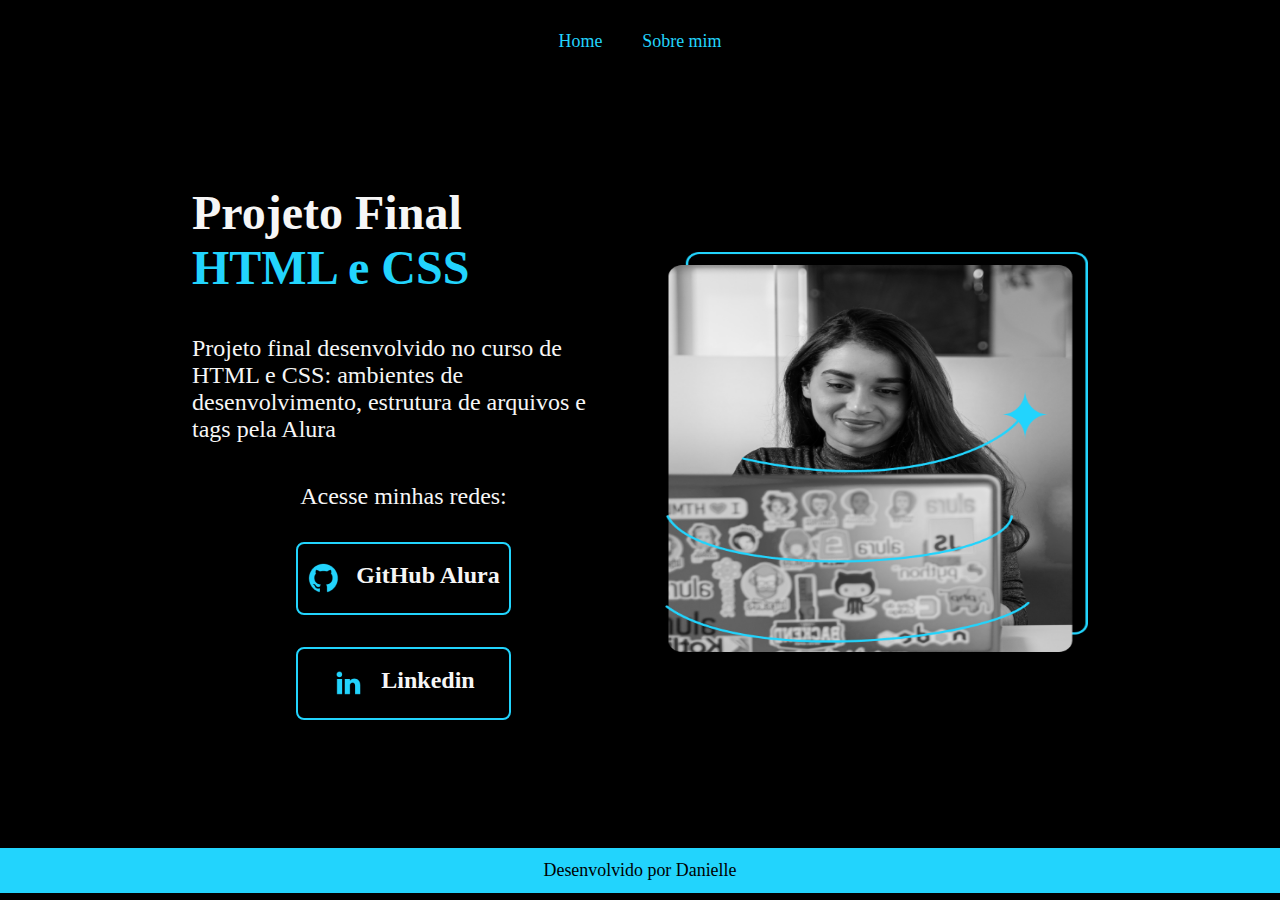
<file: index.html>
<!DOCTYPE html>
<html lang="pt-br">
<head>
    <meta charset="UTF-8">
    <meta name="viewport" content="width=device-width, initial-scale=1.0">
    <link rel="stylesheet" href="./styles/style.css">
    <title>Portfólio</title>
</head>
<body>
 <header class="cabecalho">
    <nav class="cabecalho__menu">
        <a href="index.html" class="cabecalho__menu__link">Home</a>
        <a href="about.html" class="cabecalho__menu__link">Sobre mim</a>
    </nav>
 </header>
 <main>
    <div class="texto">
    <h1>Projeto Final
        <strong >HTML e CSS</strong></h1>
    <p>Projeto final desenvolvido no curso de HTML e CSS: 
        ambientes de desenvolvimento, estrutura de arquivos e tags pela Alura</p>
        <div class="link">
            <h2 class="apresentacao__links__subtitulo">Acesse minhas redes:</h2>
            <a class="apresentacao__links__navegacao" href="https://github.com/alura-cursos"><img src="./img/github.png">GitHub Alura</a>
            <a class="apresentacao__links__navegacao" href="https://www.linkedin.com/in/daniellebonfim/"><img src="./img/linkedin.png">Linkedin</a>
        </div>
</div>
    <img class="imagem_principal" src="Imagem.png" alt="Foto da Joana Santos programando">
</main>
 <footer class="rodape">
    <p>Desenvolvido por Danielle</p>
 </footer>
</body>
</html>
</file>
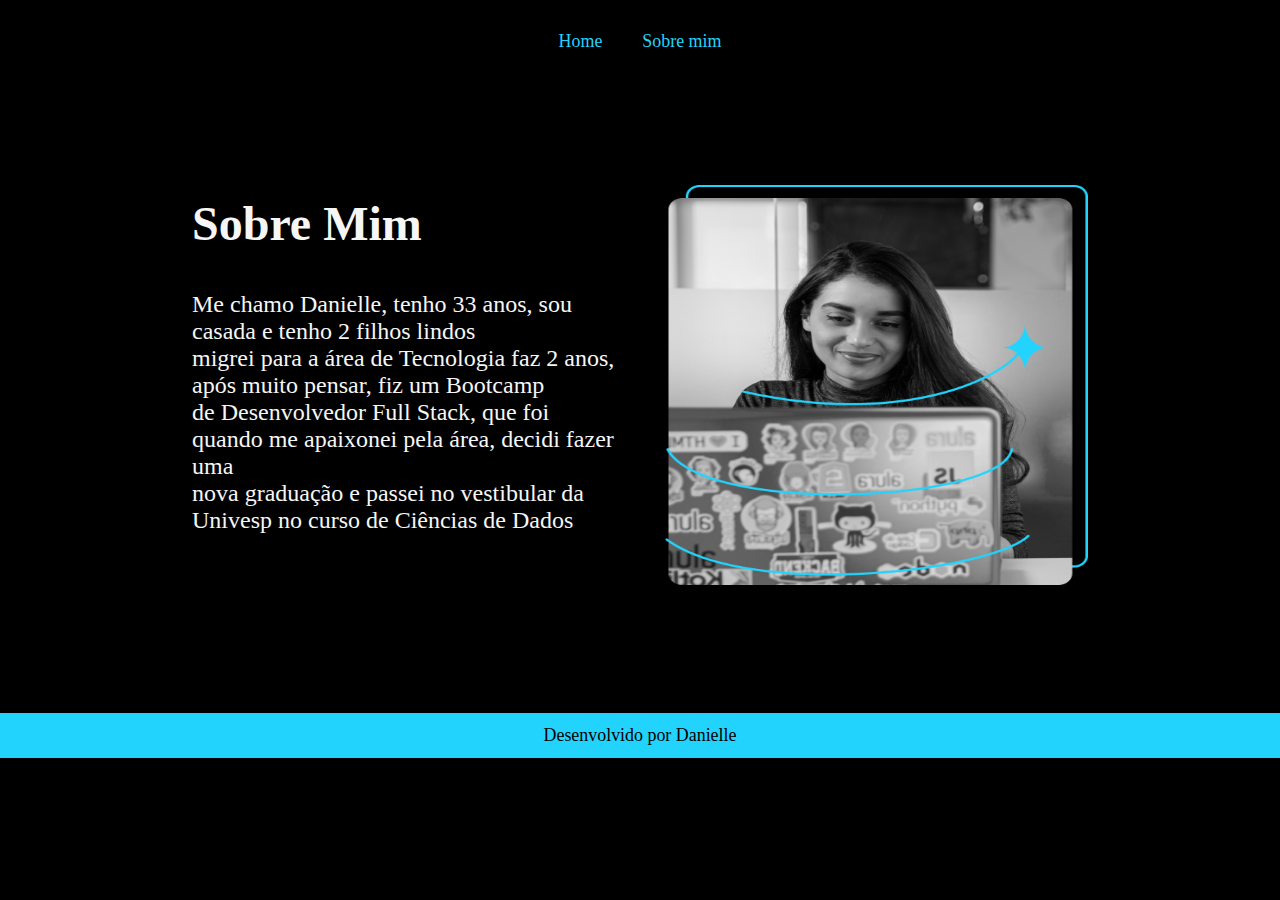
<file: about.html>
<!DOCTYPE html>
<html lang="pt-br">
<head>
    <meta charset="UTF-8">
    <meta name="viewport" content="width=device-width, initial-scale=1.0">
    <link rel="stylesheet" href="./styles/style.css">
    <title>Sobre mim</title>
</head>
<body>
    <header class="cabecalho">
        <nav class="cabecalho__menu">
            <a href="index.html" class="cabecalho__menu__link">Home</a>
            <a href="about.html" class="cabecalho__menu__link">Sobre mim</a>
        </nav>
     </header>

    <main>
        <section class="texto">
            <h1>Sobre Mim</h1>
            <p>Me chamo Danielle, tenho 33 anos, sou casada e tenho 2 filhos lindos <br>
            migrei para a área de Tecnologia faz 2 anos, após muito pensar, fiz um Bootcamp <br>
            de Desenvolvedor Full Stack, que foi quando me apaixonei pela área, decidi fazer uma <br>
            nova graduação e passei no vestibular da Univesp no curso de Ciências de Dados
            </p>
            <p></p>
        </section>

        <img class="imagem_principal" src="./Imagem.png" alt="Minha imagem" >
    </main>

    <footer class="rodape">
        <p>Desenvolvido por Danielle</p>
     </footer>

</body>
</html>
</file>
<file: styles/style.css>
:root {
    --cor-primaria: #000000;
    --cor-secundaria: #F6F6F6;
    --cor-terciaria: #22D4FD;
    --cor-hover: #007bff;
}

* {
    margin: 0;
    padding: 0;
}

body {
    background-color: var(--cor-primaria);
    color: var(--cor-secundaria);
    /*height: 100vh;*/
    box-sizing: border-box;
}

strong {
    color: var(--cor-terciaria);
}

.cabecalho {
    padding: 2% 0 0 0;
}

.cabecalho__menu {
    display: flex;
    justify-content: center;
    align-items: center;
}

.cabecalho__menu__link {
    font-size: 1.12rem;
    color: var(--cor-terciaria);
    margin: 0 10px;
    padding: 5px 10px;
    text-decoration: none;
}

.cabecalho__menu__link:hover {
    color: var(--cor-hover)
}

main {
    margin: 10% 15%;
    display: flex;
    align-items: center;
    justify-content: space-between;
    gap: 50px;
}

.apresentacao__links__subtitulo {
    font-weight: 400;
    font-size: 1.5rem;
}

.apresentacao__links__navegacao {
    display: flex;
    border: solid 2px var(--cor-terciaria);
    justify-content: center;
    gap: 16px;
    width: 50%;
    border-radius: 8px;
    text-align: center;
    text-decoration: none;
    padding: 18.5px 0;
    font-size: 1.5rem;
    font-weight: 600;
    color: #f6f6f6;
}    

.link {
    display: flex;
    justify-content: space-between;
    flex-direction: column;
    align-items: center;
    gap: 32px;
}

.apresentacao__links__navegacao:hover {
    background-color: var(--cor-primaria);
}

.texto {
    width: 50%;
    display: flex;
    flex-direction: column;
    gap: 40px;
    font-size: 1.5rem;
}

.imagem_principal {
    height: 400px;
    width: 50%;
    display: block;
    margin: 0 auto;
}

.rodape {
    padding: 12px;
    color: var(--cor-primaria);
    background-color: var(--cor-terciaria);
    text-align: center;
    font-size: 1.12rem;
}

@media (max-width: 860px){
    .cabecalho {
        padding: 5%;
    }

    .cabecalho__menu {
        justify-content: center;
    }

    main {
        flex-direction: column-reverse;
        padding: 5%;
    }

    .texto {
        width: auto;
    }
}
</file>
